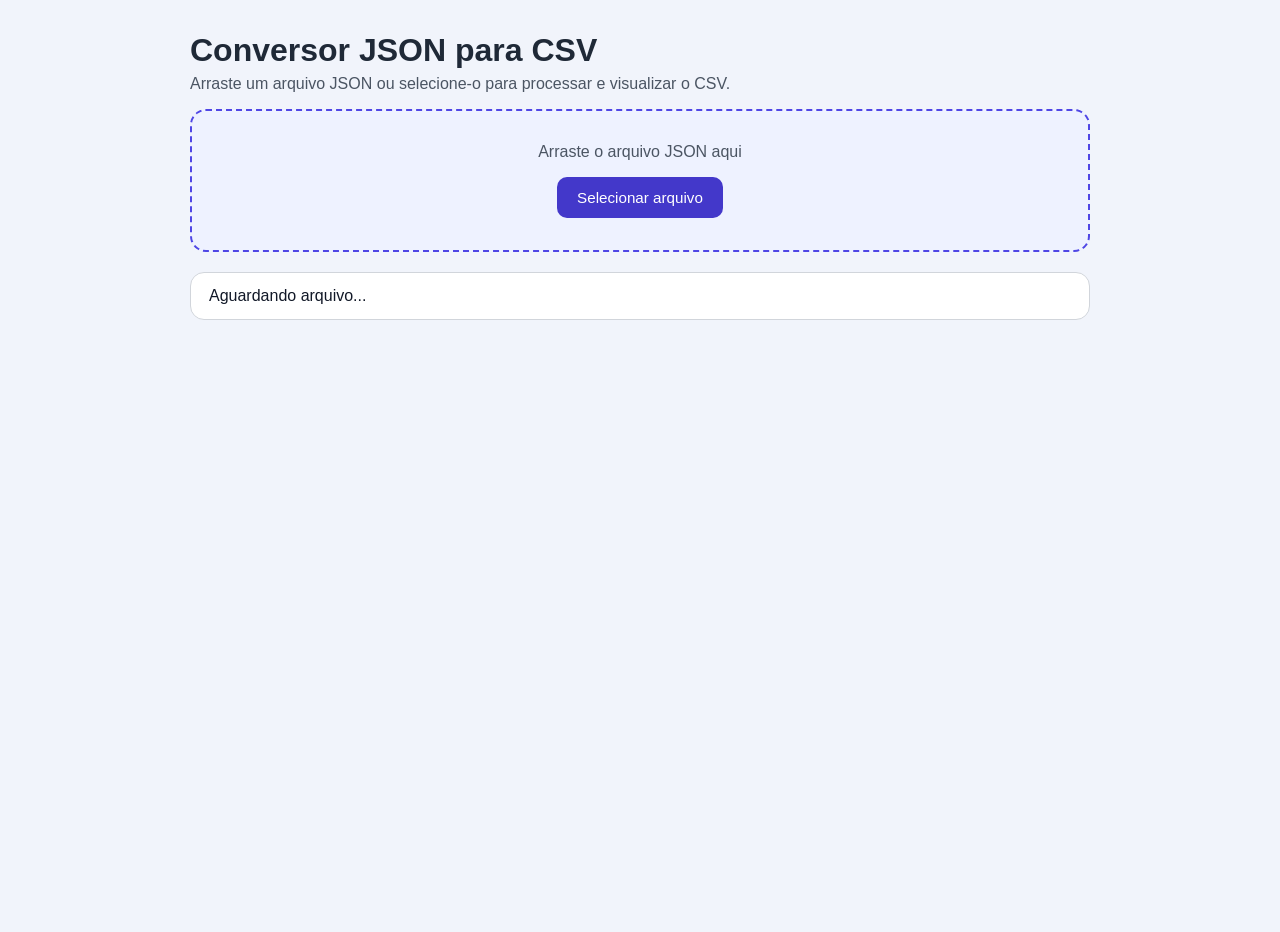
<file: index.html>
<!DOCTYPE html>
<html lang="pt-BR">
<head>
    <meta charset="UTF-8" />
    <meta name="viewport" content="width=device-width, initial-scale=1.0" />
    <title>JSON para CSV - Preview</title>
    <link rel="stylesheet" href="style.css" />
</head>
<body>
    <main>
        <h1>Conversor JSON para CSV</h1>
        <p>Arraste um arquivo JSON ou selecione-o para processar e visualizar o CSV.</p>

        <div id="drop-area" class="drop-area">
            <p>Arraste o arquivo JSON aqui</p>
            <button id="select-file-button" type="button">Selecionar arquivo</button>
            <input id="file-input" type="file" accept="application/json" hidden />
        </div>

        <div id="status" class="status">Aguardando arquivo...</div>

        <section id="preview-section" class="preview hidden">
            <div class="preview-header">
                <h2>Pré-visualização do CSV</h2>
                <button id="copy-button" type="button">Copiar CSV</button>
            </div>
            <div class="preview-info">
                <span id="preview-filename"></span>
            </div>
            <div class="table-wrapper">
                <table id="preview-table">
                    <thead>
                        <tr>
                            <th>Nome do Dicionário</th>
                            <th>Business Name</th>
                            <th>Technical Name</th>
                            <th>Tipo</th>
                        </tr>
                    </thead>
                    <tbody></tbody>
                </table>
            </div>
            <textarea id="csv-output" readonly></textarea>
        </section>
    </main>

    <script src="app.js"></script>
</body>
</html>
</file>
<file: style.css>
* {
    box-sizing: border-box;
}

body {
    margin: 0;
    min-height: 100vh;
    font-family: "Segoe UI", Tahoma, Geneva, Verdana, sans-serif;
    background: #f1f4fb;
    color: #1f2937;
}

main {
    max-width: 940px;
    margin: 32px auto;
    padding: 0 20px 40px;
}

h1 {
    margin-bottom: 0.2em;
    font-size: 2rem;
}

p {
    margin-top: 0;
    color: #4b5563;
}

.drop-area {
    border: 2px dashed #4f46e5;
    border-radius: 16px;
    background: #eef2ff;
    padding: 32px;
    text-align: center;
    cursor: pointer;
    transition: background 0.2s ease, border-color 0.2s ease;
}

.drop-area.dragover {
    background: #e0e7ff;
    border-color: #4338ca;
}

.drop-area p {
    margin: 0 0 16px;
    font-size: 1rem;
}

.drop-area button {
    border: none;
    background: #4338ca;
    color: white;
    padding: 12px 20px;
    border-radius: 10px;
    font-size: 0.95rem;
    cursor: pointer;
}

.status {
    margin-top: 20px;
    padding: 14px 18px;
    border-radius: 14px;
    background: #ffffff;
    color: #111827;
    border: 1px solid #d1d5db;
}

.preview {
    margin-top: 28px;
}

.preview.hidden {
    display: none;
}

.preview-header {
    display: flex;
    align-items: center;
    justify-content: space-between;
    gap: 16px;
}

.preview-header h2 {
    margin: 0;
    font-size: 1.25rem;
}

.preview-header button {
    border: none;
    background: #10b981;
    color: white;
    padding: 10px 18px;
    border-radius: 10px;
    cursor: pointer;
}

.preview-info {
    margin: 12px 0;
    color: #374151;
}

.table-wrapper {
    overflow-x: auto;
    background: white;
    border-radius: 16px;
    border: 1px solid #e5e7eb;
}

table {
    width: 100%;
    border-collapse: collapse;
}

th,
td {
    padding: 12px 14px;
    border-bottom: 1px solid #e5e7eb;
    text-align: left;
    font-size: 0.95rem;
}

th {
    background: #f3f4f6;
    color: #111827;
}

tbody tr:hover {
    background: #f9fafb;
}

#csv-output {
    width: 100%;
    min-height: 180px;
    margin-top: 20px;
    border: 1px solid #d1d5db;
    border-radius: 14px;
    padding: 16px;
    font-family: Consolas, "Courier New", monospace;
    resize: vertical;
    background: #f8fafc;
}
</file>
